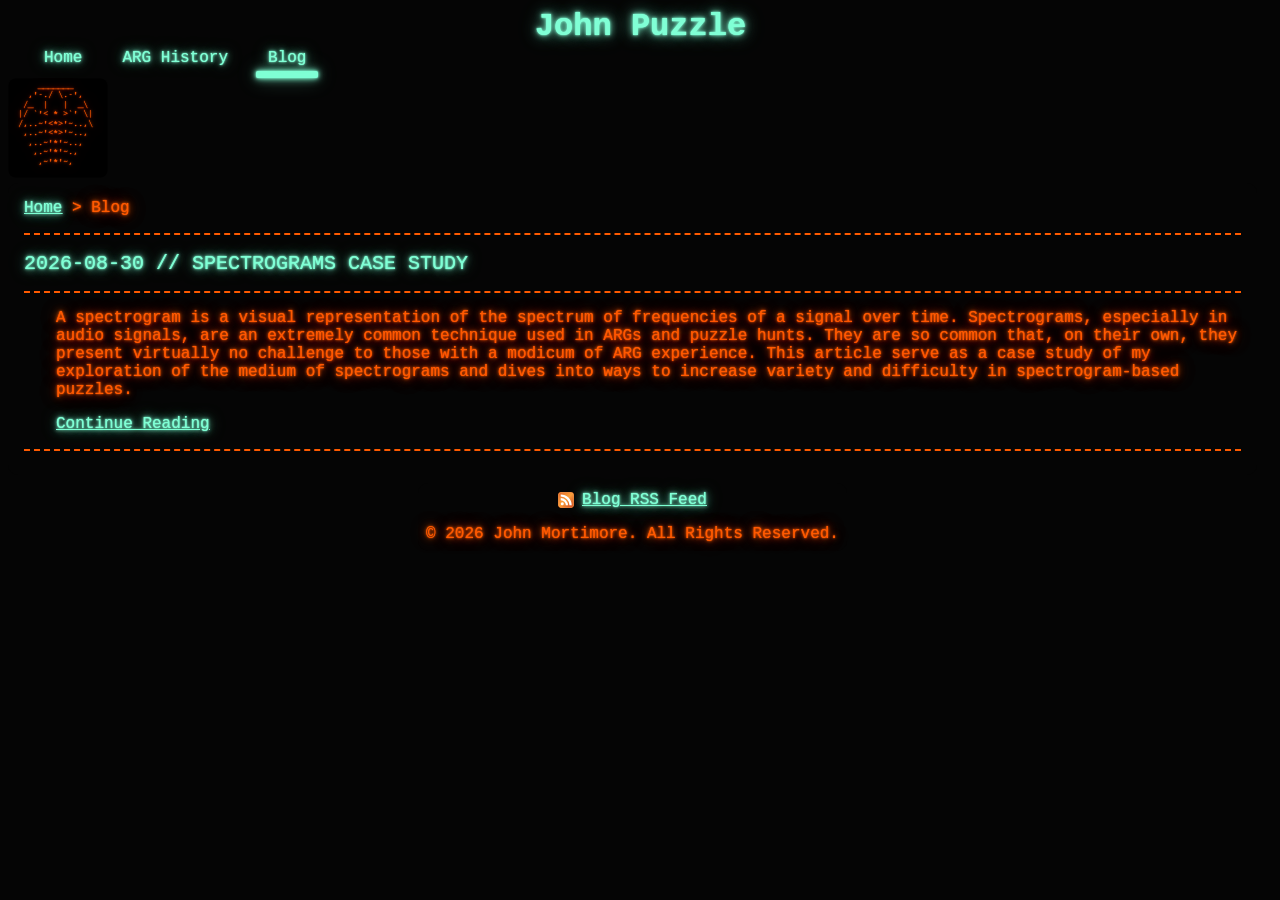
<file: site/blog/index.html>
<!DOCTYPE html>
<html lang="en">
<head>
    <meta charset="UTF-8">
    <title>John Puzzle - Blog</title>
    <meta name="viewport" content="width=device-width, initial-scale=1.0">
    <link rel="icon" type="image/x-icon" href="../images/trilobyte.svg">
    <link rel="canonical" href="https://johnpuzzle.com/blog/">
    <link rel="stylesheet" href="../css/index.css">
    <link rel="alternate" type="application/rss+xml" title="John Puzzle's Blog" href="./rss.xml">
</head>
<body>
<div id="site-header">
    <div id="site-header-text">
        <h1>John Puzzle</h1>
        <nav id="nav-header">
            <div class="nav-option">
                <a href="/" class="nav-btn">Home</a>
                <div class="nav-bar"></div>
            </div>
            <div class="nav-option">
                <a href="/history/" class="nav-btn">ARG History</a>
                <div class="nav-bar"></div>
            </div>
            <div class="nav-option">
                <a href="/blog/" class="nav-btn-current">Blog</a>
                <div class="nav-bar-active"></div>
            </div>
        </nav>
    </div>
    <img src="../images/trilobyte.svg" height="100" width="100" alt="ASCII art Trilobyte logo"/>
</div>
<main>
    <div id="breadcrumbs">
        <a href="/">Home</a> > Blog
    </div>
    <div class="article">
        <hr>
        <h2><span class="article-date">2026-08-30</span> // <span class="article-title">Spectrograms Case Study</span></h2>
        <hr>
        <p class="article-summary indent-2">
            A spectrogram is a visual representation of the spectrum of frequencies of a signal over time. Spectrograms, especially in audio signals,
            are an extremely common technique used in ARGs and puzzle hunts. They are so common that, on their own, they present virtually no challenge
            to those with a modicum of ARG experience. This article serve as a case study of my exploration of the medium of spectrograms and dives into
            ways to increase variety and difficulty in spectrogram-based puzzles.
        </p>
        <p class="indent-2">
            <a href="/blog/spectrograms/" class="article-link">Continue Reading</a>
        </p>
    </div>
    <hr>
</main>
<footer>
    <div class="rss">
        <img src="../images/rss.svg" alt="RSS feed icon">
        <a href="./rss.xml">Blog RSS Feed</a>
    </div>
    <p>&copy; 2026 John Mortimore. All Rights Reserved.</p>
</footer>
</body>
</html>
</file>
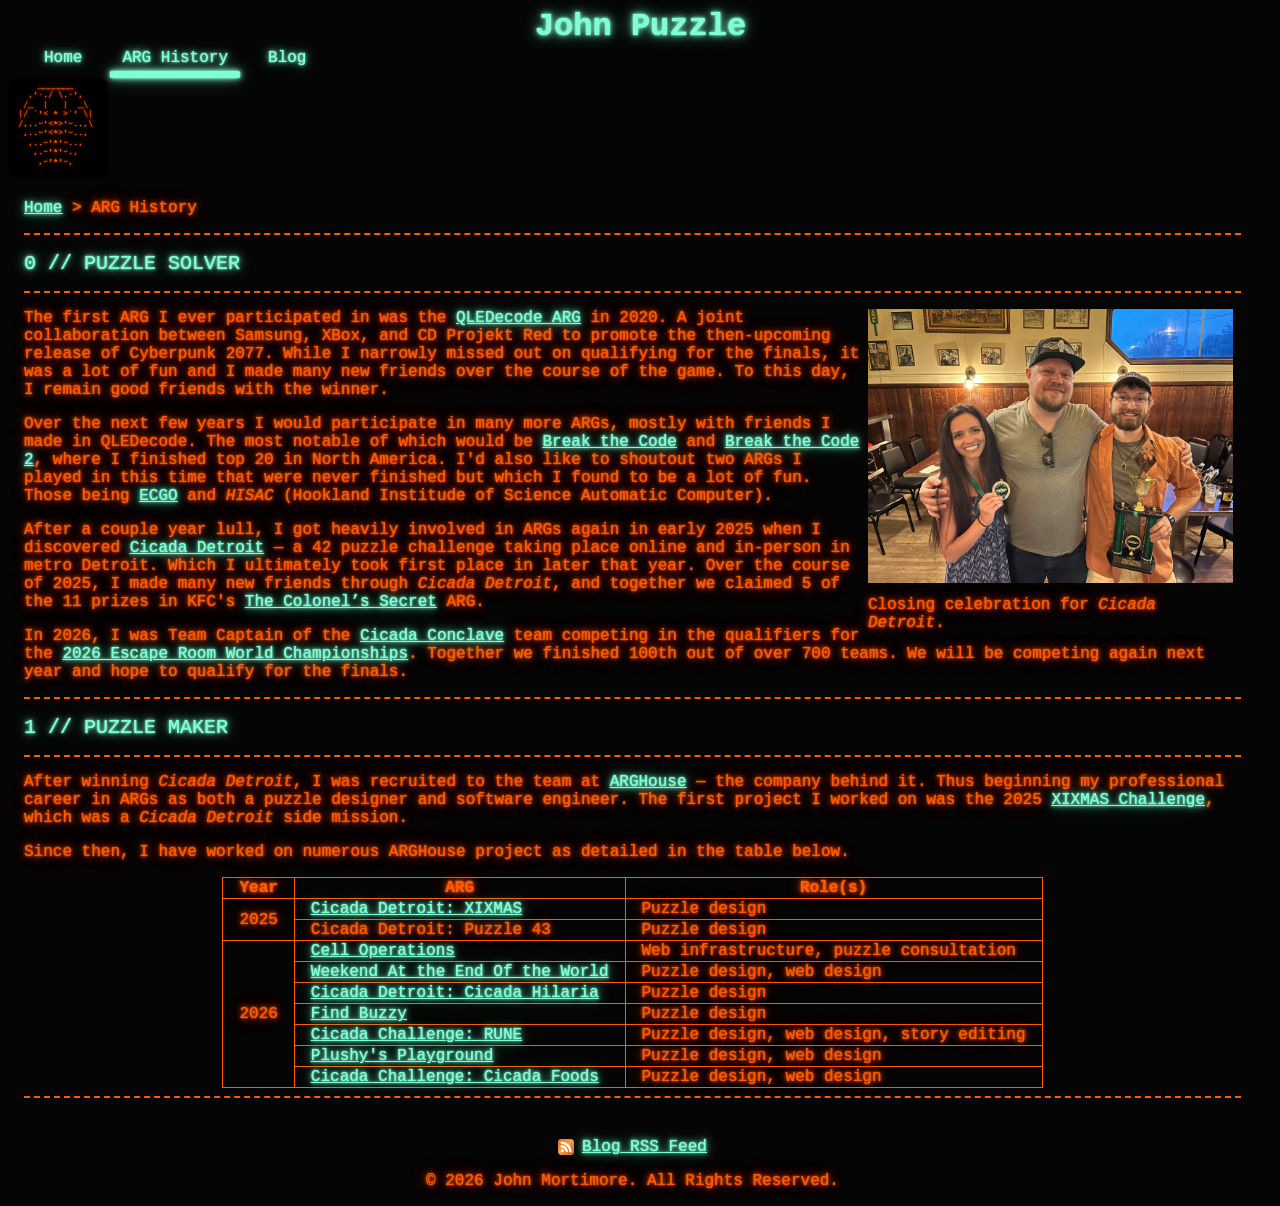
<file: site/history/index.html>
<!DOCTYPE html>
<html lang="en">
<head>
    <meta charset="UTF-8">
    <title>John Puzzle - ARG History</title>
    <meta name="viewport" content="width=device-width, initial-scale=1.0">
    <link rel="icon" type="image/x-icon" href="../images/trilobyte.svg">
    <link rel="canonical" href="https://johnpuzzle.com/history/">
    <link rel="stylesheet" href="../css/index.css">
</head>
<body>
<div id="site-header">
    <div id="site-header-text">
        <h1>John Puzzle</h1>
        <nav id="nav-header">
            <div class="nav-option">
                <a href="/" class="nav-btn">Home</a>
                <div class="nav-bar"></div>
            </div>
            <div class="nav-option">
                <a href="/history/" class="nav-btn-current">ARG History</a>
                <div class="nav-bar-active"></div>
            </div>
            <div class="nav-option">
                <a href="/blog/" class="nav-btn">Blog</a>
                <div class="nav-bar"></div>
            </div>
        </nav>
    </div>
    <img src="../images/trilobyte.svg" height="100" width="100" alt="ASCII art Trilobyte logo"/>
</div>
<main>
    <div id="breadcrumbs">
        <a href="/">Home</a> > ARG History
    </div>
    <hr>
    <h2>0 // Puzzle Solver</h2>
    <hr>
    <figure style="float: right; min-width: 225px; max-width: 30%; margin: .5rem">
        <img src="images/cicada-detroit-win.jpg" alt="Image of the closing celebration for Cicada Detroit"/>
        <figcaption>Closing celebration for <i>Cicada Detroit</i>.</figcaption>
    </figure>
    <p>
        The first ARG I ever participated in was the
        <a href="https://news.samsung.com/us/samsung-qledecode-unlock-ultimate-cyberpunk-2077-next-gen-gaming-setup-twitch" target="_blank">QLEDecode ARG</a>
        in 2020. A joint collaboration between Samsung, XBox, and CD Projekt Red to promote the then-upcoming release of Cyberpunk 2077. While I narrowly missed
        out on qualifying for the finals, it was a lot of fun and I made many new friends over the course of the game. To this day, I remain good friends with
        the winner.
    </p>
    <p>
        Over the next few years I would participate in many more ARGs, mostly with friends I made in QLEDecode. The most notable of which would be
        <a href="https://s1.breakthecode.tech/" target="_blank">Break the Code</a> and <a href="https://breakthecode.tech/" target="_blank">Break the Code 2</a>,
        where I finished top 20 in North America. I'd also like to shoutout two ARGs I played in this time that were never finished but which I found to be a lot
        of fun. Those being <a href="https://www.nightmind.info/puzzleproj/ecgo" target="_blank">ECGO</a> and <i>HISAC</i> (Hookland Institude of Science
        Automatic Computer).
    </p>
    <p>
        After a couple year lull, I got heavily involved in ARGs again in early 2025 when I discovered
        <a href="https://www.cicadadetroit.com/" target="_blank">Cicada Detroit</a> — a 42 puzzle challenge taking place online and in-person in metro Detroit.
        Which I ultimately took first place in later that year. Over the course of 2025, I made many new friends through <i>Cicada Detroit</i>, and together we
        claimed 5 of the 11 prizes in KFC's
        <a href="https://www.argn.com/2025/07/kfc_launches_special_blend_of_11_secret_codes_and_puzzles/" target="_blank">The Colonel’s Secret</a> ARG.
    </p>
    <p>
        In 2026, I was Team Captain of the <a href="https://erchamp.com/team/9844" target="_blank">Cicada Conclave</a> team competing in the qualifiers for
        the <a href="https://erchamp.com/championship/2026" target="_blank">2026 Escape Room World Championships</a>. Together we finished 100th out of over
        700 teams. We will be competing again next year and hope to qualify for the finals.
    </p>
    <hr>
    <h2>1 // Puzzle Maker</h2>
    <hr>
    <p>
        After winning <i>Cicada Detroit</i>, I was recruited to the team at <a href="https://arghouse.com/" target="_blank">ARGHouse</a> — the company behind
        it. Thus beginning my professional career in ARGs as both a puzzle designer and software engineer. The first project I worked on was the 2025
        <a href="https://www.cicadadetroit.com/xixmas" target="_blank">XIXMAS Challenge</a>, which was a <i>Cicada Detroit</i> side mission.
    </p>
    <p>
        Since then, I have worked on numerous ARGHouse project as detailed in the table below.
    </p>
    <table style="min-width: 50%">
        <tr>
            <th>Year</th>
            <th>ARG</th>
            <th>Role(s)</th>
        </tr>
        <tr>
            <td rowspan="2">2025</td>
            <td><a href="https://www.cicadadetroit.com/xixmas" target="_blank">Cicada Detroit: XIXMAS</a></td>
            <td>Puzzle design</td>
        </tr>
        <tr>
            <td>Cicada Detroit: Puzzle 43</td>
            <td>Puzzle design</td>
        </tr>
        <tr>
            <td rowspan="7">2026</td>
            <td><a href="https://celloperations.com/" target="_blank">Cell Operations</a></td>
            <td>Web infrastructure, puzzle consultation</td>
        </tr>
        <tr>
            <td><a href="https://www.weekendattheendoftheworld.com/" target="_blank">Weekend At the End Of the World</a></td>
            <td>Puzzle design, web design</td>
        </tr>
        <tr>
            <td><a href="https://www.cicadadetroit.com/cicadahilaria" target="_blank">Cicada Detroit: Cicada Hilaria</a></td>
            <td>Puzzle design</td>
        </tr>
        <tr>
            <td><a href="https://findbuzzy.com/" target="_blank">Find Buzzy</a></td>
            <td>Puzzle design</td>
        </tr>
        <tr>
            <td><a href="https://www.cicadachallenge.com/vault/" target="_blank">Cicada Challenge: RUNE</a></td>
            <td>Puzzle design, web design, story editing</td>
        </tr>
        <tr>
            <td><a href="https://plushyplayground.org/" target="_blank">Plushy's Playground</a></td>
            <td>Puzzle design, web design</td>
        </tr>
        <tr>
            <td><a href="https://www.cicadachallenge.com/vault/" target="_blank">Cicada Challenge: Cicada Foods</a></td>
            <td>Puzzle design, web design</td>
        </tr>
    </table>
    <hr>
</main>
<footer>
    <div class="rss">
        <img src="../images/rss.svg" alt="RSS feed icon">
        <a href="../blog/rss.xml">Blog RSS Feed</a>
    </div>
    <p>&copy; 2026 John Mortimore. All Rights Reserved.</p>
</footer>
</body>
</html>
</file>
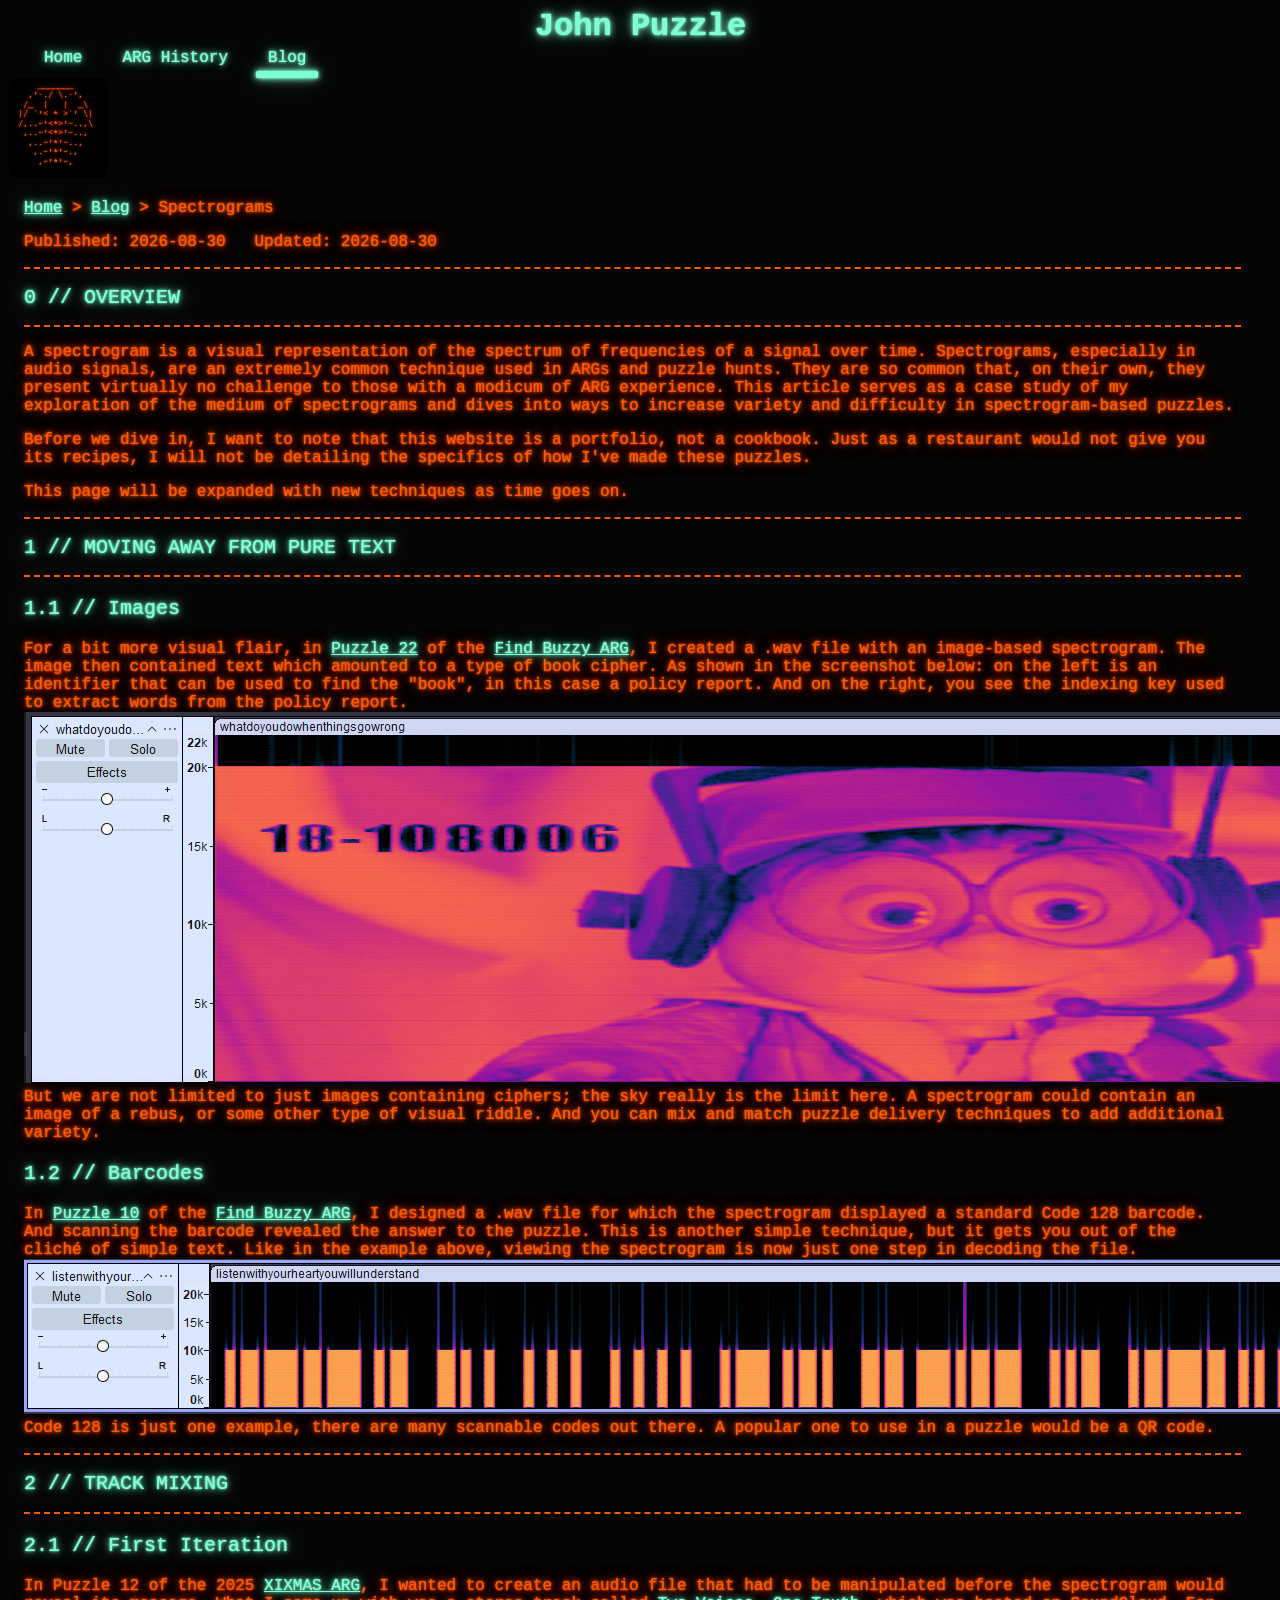
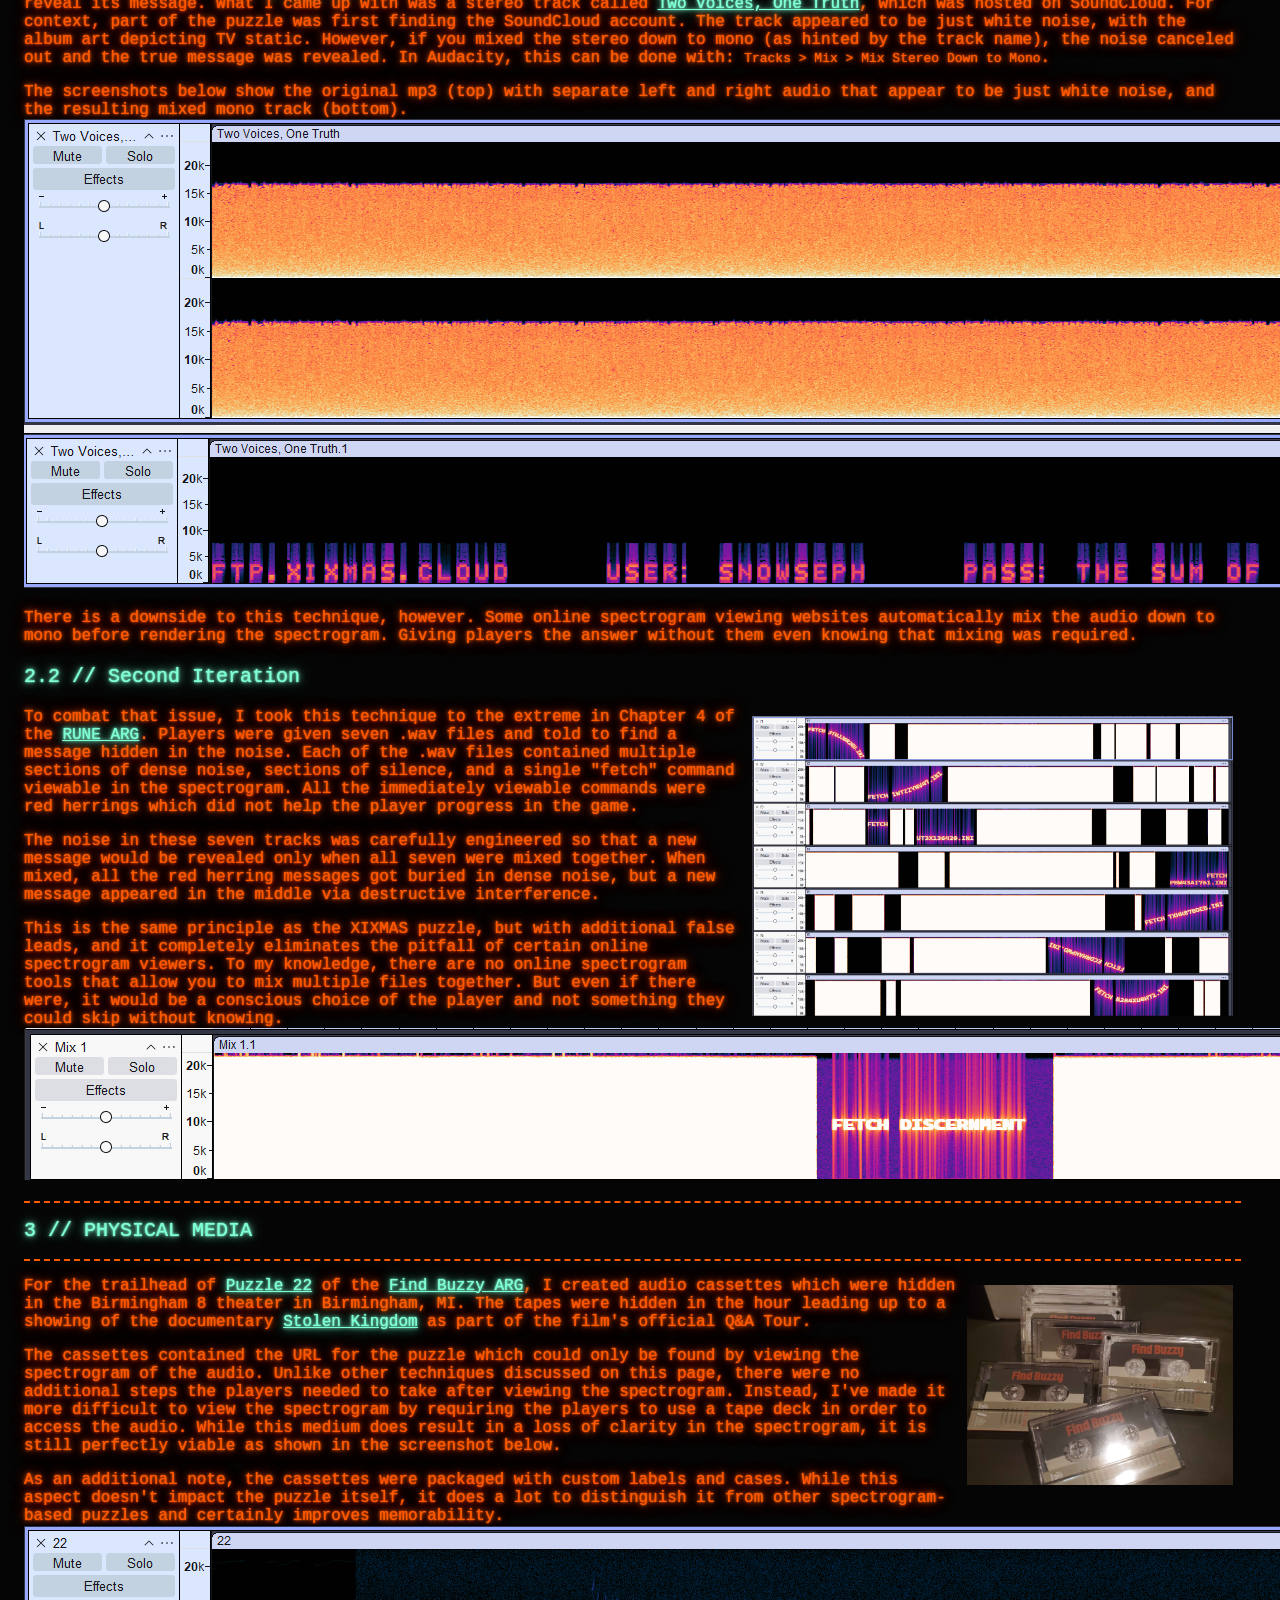
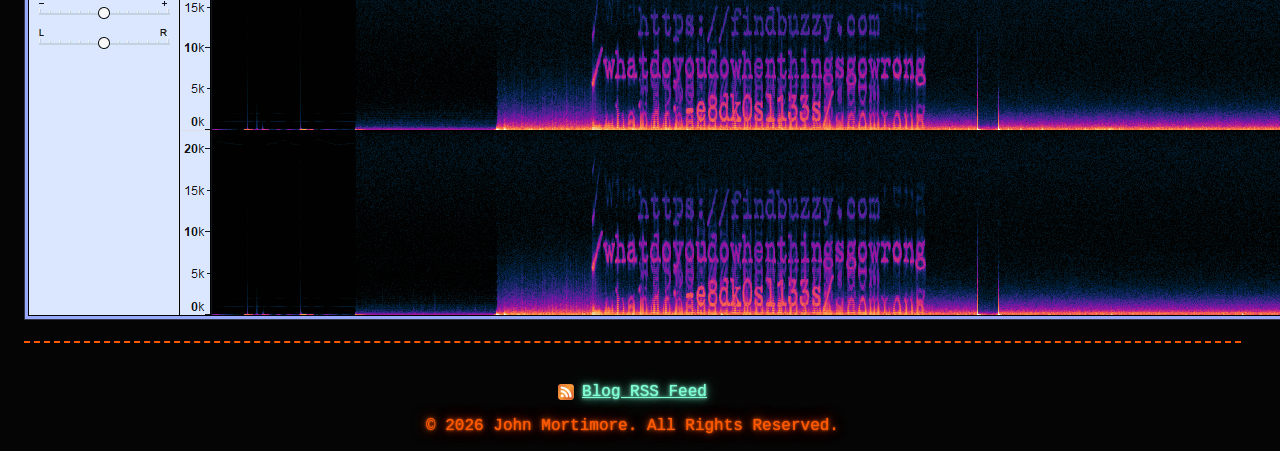
<file: site/blog/spectrograms/index.html>
<!DOCTYPE html>
<html lang="en">
<head>
    <meta charset="UTF-8">
    <title>John Puzzle - Spectrograms</title>
    <meta name="viewport" content="width=device-width, initial-scale=1.0">
    <link rel="icon" type="image/x-icon" href="../../images/trilobyte.svg">
    <link rel="canonical" href="https://johnpuzzle.com/blog/spectrograms/">
    <link rel="stylesheet" href="../../css/index.css">
</head>
<body>
<div id="site-header">
    <div id="site-header-text">
        <h1>John Puzzle</h1>
        <nav id="nav-header">
            <div class="nav-option">
                <a href="/" class="nav-btn">Home</a>
                <div class="nav-bar"></div>
            </div>
            <div class="nav-option">
                <a href="/history/" class="nav-btn">ARG History</a>
                <div class="nav-bar"></div>
            </div>
            <div class="nav-option">
                <a href="/blog/" class="nav-btn-current">Blog</a>
                <div class="nav-bar-active"></div>
            </div>
        </nav>
    </div>
    <img src="../../images/trilobyte.svg" height="100" width="100" alt="ASCII art Trilobyte logo"/>
</div>
<main>
    <div id="breadcrumbs">
        <a href="/">Home</a> > <a href="/blog">Blog</a> > Spectrograms
    </div>
    <p>Published: 2026-08-30 &nbsp; Updated: 2026-08-30</p>
    <hr>
    <h2>0 // Overview</h2>
    <hr>
    <p>
        A spectrogram is a visual representation of the spectrum of frequencies of a signal over time. Spectrograms, especially in audio signals,
        are an extremely common technique used in ARGs and puzzle hunts. They are so common that, on their own, they present virtually no challenge
        to those with a modicum of ARG experience. This article serves as a case study of my exploration of the medium of spectrograms and dives into
        ways to increase variety and difficulty in spectrogram-based puzzles.
    </p>
    <p>
        Before we dive in, I want to note that this website is a portfolio, not a cookbook. Just as a restaurant would not give you its recipes, I will
        not be detailing the specifics of how I've made these puzzles.
    </p>
    <p>
        This page will be expanded with new techniques as time goes on.
    </p>
    <hr>
    <h2>1 // Moving Away From Pure Text</h2>
    <hr>
    <h3>1.1 // Images</h3>
    <p>
        For a bit more visual flair, in <a href="https://findbuzzy.com/listenwithyourheartyouwillunderstand-h9syb532/" target="_blank">Puzzle 22</a>
        of the <a href="https://findbuzzy.com/" target="_blank">Find Buzzy ARG</a>, I created a .wav file with an image-based spectrogram. The image then
        contained text which amounted to a type of book cipher. As shown in the screenshot below: on the left is an identifier that can be used to find the
        "book", in this case a policy report. And on the right, you see the indexing key used to extract words from the policy report.
        <img src="../images/buzzy-22-spectrogram.png" alt="Screenshot from Audacity showing a spectrogram featuring the image of Buzzy and a book cipher"/>
        But we are not limited to just images containing ciphers; the sky really is the limit here. A spectrogram could contain an image of a rebus, or some
        other type of visual riddle. And you can mix and match puzzle delivery techniques to add additional variety.
    </p>
    <h3>1.2 // Barcodes</h3>
    <p>
        In <a href="https://findbuzzy.com/listenwithyourheartyouwillunderstand-h9syb532/" target="_blank">Puzzle 10</a> of the
        <a href="https://findbuzzy.com/" target="_blank">Find Buzzy ARG</a>, I designed a .wav file for which the spectrogram displayed a standard Code 128
        barcode. And scanning the barcode revealed the answer to the puzzle. This is another simple technique, but it gets you out of the cliché of simple
        text. Like in the example above, viewing the spectrogram is now just one step in decoding the file.
        <img src="../images/barcode-spectrogram.png" alt="Screenshot from Audacity showing a spectrogram with the appearance of a barcode"/>
        Code 128 is just one example, there are many scannable codes out there. A popular one to use in a puzzle would be a QR code.
    </p>
    <hr>
    <h2>2 // Track Mixing</h2>
    <hr>
    <h3>2.1 // First Iteration</h3>
    <p>
        In Puzzle 12 of the 2025 <a href="https://www.cicadadetroit.com/xixmas" target="_blank">XIXMAS ARG</a>, I wanted to create an audio file that had to
        be manipulated before the spectrogram would reveal its message. What I came up with was a stereo track called
        <a href="https://soundcloud.com/tuvsulkgweiytuft/two-voices-one-truth" target="_blank">Two Voices, One Truth</a>, which was hosted on SoundCloud.
        For context, part of the puzzle was first finding the SoundCloud account. The track appeared to be just white noise, with the album art depicting
        TV static. However, if you mixed the stereo down to mono (as hinted by the track name), the noise canceled out and the true message was revealed.
        In Audacity, this can be done with: <code>Tracks > Mix > Mix Stereo Down to Mono</code>.
    </p>
    <p>
        The screenshots below show the original mp3 (top) with separate left and right audio that appear to be just white noise, and the resulting mixed
        mono track (bottom).
        <img src="../images/two-voices-one-truth.png" alt="Screenshot from Audacity showing a spectrogram before and after mixing stereo down to mono"/>
    </p>
    <p>
        There is a downside to this technique, however. Some online spectrogram viewing websites automatically mix the audio down to mono before rendering
        the spectrogram. Giving players the answer without them even knowing that mixing was required.
    </p>
    <h3>2.2 // Second Iteration</h3>
    <p>
        <img src="../images/perception.png" style="float: right; max-height: 300px; max-width: 50%; margin: .5rem"
             alt="Screenshot from Audacity showing spectrograms of seven tracks with white noise and red herring messages"/>
        To combat that issue, I took this technique to the extreme in Chapter 4 of the <a href="https://www.cicadachallenge.com/vault/" target="_blank">RUNE ARG</a>.
        Players were given seven .wav files and told to find a message hidden in the noise. Each of the .wav files contained multiple sections of dense noise,
        sections of silence, and a single "fetch" command viewable in the spectrogram. All the immediately viewable commands were red herrings which did not help
        the player progress in the game.
    </p>
    <p>
        The noise in these seven tracks was carefully engineered so that a new message would be revealed only when all seven were mixed together. When mixed,
        all the red herring messages got buried in dense noise, but a new message appeared in the middle via destructive interference.
    </p>
    <p>
        This is the same principle as the XIXMAS puzzle, but with additional false leads, and it completely eliminates the pitfall of certain online spectrogram
        viewers. To my knowledge, there are no online spectrogram tools that allow you to mix multiple files together. But even if there were, it would be a
        conscious choice of the player and not something they could skip without knowing.
        <img src="../images/fetch-discernment.png"
             alt="Screenshot from Audacity showing the resulting spectrogram after of mixing the seven tracks down to one, revealing the true hidden message"/>
    </p>
    <hr>
    <h2>3 // Physical Media</h2>
    <hr>
    <p>
        <img src="../images/buzzy-22-cassettes.jpg" style="float: right; max-height: 200px; margin: .5rem" alt="Image of cassette tapes from the Find Buzzy ARG"/>
        For the trailhead of <a href="https://findbuzzy.com/listenwithyourheartyouwillunderstand-h9syb532/" target="_blank">Puzzle 22</a> of the
        <a href="https://findbuzzy.com/" target="_blank">Find Buzzy ARG</a>, I created audio cassettes which were hidden in the Birmingham 8 theater in
        Birmingham, MI. The tapes were hidden in the hour leading up to a showing of the documentary
        <a href="https://www.stolenkingdomfilm.com/" target="_blank">Stolen Kingdom</a> as part of the film's official Q&A Tour.
    </p>
    <p>
        The cassettes contained the URL for the puzzle which could only be found by viewing the spectrogram of the audio. Unlike other techniques discussed
        on this page, there were no additional steps the players needed to take after viewing the spectrogram. Instead, I've made it more difficult to view the
        spectrogram by requiring the players to use a tape deck in order to access the audio. While this medium does result in a loss of clarity in the
        spectrogram, it is still perfectly viable as shown in the screenshot below.
    </p>
    <p>
        As an additional note, the cassettes were packaged with custom labels and cases. While this aspect doesn't impact the puzzle itself, it does a lot
        to distinguish it from other spectrogram-based puzzles and certainly improves memorability.
        <img src="../images/buzzy-22-trailhead.png" alt="Screenshot from Audacity showing the spectrogram of the contents on the Find Buzzy cassettes"/>
    </p>
    <hr>
</main>
<footer>
    <div class="rss">
        <img src="../../images/rss.svg" alt="RSS feed icon">
        <a href="../rss.xml">Blog RSS Feed</a>
    </div>
    <p>&copy; 2026 John Mortimore. All Rights Reserved.</p>
</footer>
</body>
</html>
</file>
<file: site/css/index.css>
:root {
	--main-color: #050505;
	--background-color: #050505;
	--text-orange: #ff5a00;
	--text-green: #80ffd5;
}

html {
	scrollbar-gutter: stable;
}

body {
	min-width: 280px;
	margin: 8px;
	font-family: "Courier New", "Noto Sans Mono", monospace;
	background-color: var(--background-color);
}

main {
	box-sizing: border-box;
	width: min(100%, 1250px);
	margin-right: auto;
	margin-left: auto;
	padding-right: 1rem;
	padding-bottom: 1rem;
	padding-left: 1rem;
	color: var(--text-orange);
	border-radius: 10px;
	background-color: var(--main-color);

	/* CRT phosphor glow */
	text-shadow: 0 0 1px var(--text-orange),
	0 0 3px var(--text-orange),
	0 0 7px color-mix(in srgb, var(--text-orange) 90%, transparent),
	0 0 15px color-mix(in srgb, var(--text-orange) 50%, transparent),
	0 0 25px color-mix(in srgb, var(--text-orange) 30%, transparent);

	/* Slight CRT softness */
	filter: blur(0.15px);
}

header {
	display: flex;
	flex-direction: row;
	justify-content: space-between;
	box-sizing: border-box;
	width: min(100%, 1250px);
	margin-right: auto;
	margin-left: auto;
}

footer {
	bottom: 0;
	left: 0;
	width: fit-content;
	margin-top: 8px;
	margin-right: auto;
	margin-left: auto;
	padding: 0.5rem;
	text-align: center;
	color: var(--text-orange);
	border-radius: 10px;
	background-color: var(--main-color);
	/* CRT phosphor glow */
	text-shadow: 0 0 1px var(--text-orange),
	0 0 3px var(--text-orange),
	0 0 7px color-mix(in srgb, var(--text-orange) 90%, transparent),
	0 0 15px color-mix(in srgb, var(--text-orange) 50%, transparent),
	0 0 25px color-mix(in srgb, var(--text-orange) 30%, transparent);

	/* Slight CRT softness */
	filter: blur(0.15px);
}

h1 {
	width: min(100%, 1250px);
	margin: auto;
	font-weight: 900;
	text-align: center;
	color: var(--text-green);

	text-shadow: 0 0 1px var(--text-green),
	0 0 3px var(--text-green),
	0 0 7px color-mix(in srgb, var(--text-green) 90%, transparent),
	0 0 15px color-mix(in srgb, var(--text-green) 50%, transparent),
	0 0 25px color-mix(in srgb, var(--text-green) 30%, transparent);

	filter: blur(0.15px);
}

h1 a:link, h1 a:visited {
	text-decoration: inherit;
	color: inherit;
}

h2, h3 {
	font-size: 1.25em;
	font-weight: 400;
	color: var(--text-green);

	text-shadow: 0 0 1px var(--text-green),
	0 0 3px var(--text-green),
	0 0 7px color-mix(in srgb, var(--text-green) 90%, transparent),
	0 0 15px color-mix(in srgb, var(--text-green) 50%, transparent),
	0 0 25px color-mix(in srgb, var(--text-green) 30%, transparent);

	filter: blur(0.15px);
}

h2 {
	text-transform: uppercase;
}

hr {
	width: 100%;
	border: none;
	border-top: 2px dashed var(--text-orange);
	filter: blur(0.15px);
}

a:link, a:visited {
	color: var(--text-green);
	text-shadow: 0 0 1px var(--text-green),
	0 0 3px var(--text-green),
	0 0 7px color-mix(in srgb, var(--text-green) 90%, transparent),
	0 0 15px color-mix(in srgb, var(--text-green) 50%, transparent),
	0 0 25px color-mix(in srgb, var(--text-green) 30%, transparent);

	filter: blur(0.15px);
}

pre {
	overflow: auto;
}

figure img {
	max-width: 100%;
	margin: 0 0 .5rem;
}

table {
	margin: auto;
}

table, th, td {
	border-collapse: collapse;
	border: 1px solid;
}

th, td {
	padding-right: 1rem;
	padding-left: 1rem;
}

/*cleaned up to here*/

footer p:first-child {
	margin-top: 0;
}

footer p:last-child {
	margin-bottom: 0;
}

.indent-1 {
	margin-left: 1rem;
}

.indent-2 {
	margin-left: 2rem;
}

.nav-option {
	display: flex;
	flex-direction: column;
}

.inline-img {
	display: block;
	max-width: 90%;
	max-height: 400px;
	margin: .5rem auto;
}

.nav-btn, .nav-btn-current {
	display: inline-block;
	padding: 4px 12px;
	text-decoration: none;
	inset: -1em;
}

.nav-btn-current {
	cursor: default;
}

.nav-bar, .nav-bar-active {
	display: inline-block;
	height: 1px;
	padding: 1px;
	text-decoration: none;
	border-radius: 2px;
}

.nav-bar {
	border: 2px solid transparent;
}

.nav-bar-active, .nav-btn:hover + .nav-bar {
	color: var(--text-green);
	border: 2px solid var(--text-green);
	background: var(--text-green);
	box-shadow: 0 0 2px var(--text-green),
	0 0 5px var(--text-green),
	0 0 10px color-mix(in srgb, var(--text-green) 80%, transparent),
	0 0 20px color-mix(in srgb, var(--text-green) 40%, transparent);
}

.project-container {
	display: flex;
	flex-direction: row;
	gap: 1rem;
}

.project-img {
	align-content: center;
	align-items: center;
}

.project-img img {
	min-width: 90px;
	max-width: 90px
}

.project-description {
	flex-grow: 2;
}

.project-description p {
	margin-top: 0;
	margin-bottom: .5rem;
}

.project-description p:last-child {
	margin-bottom: 0;
}

.rss {
	display: flex;
	align-items: center;
	flex-direction: row;
	justify-content: center;
	margin-top: 0;
	margin-bottom: .5rem;
	gap: .5rem;
}

.rss img {
	display: inline;
	height: 1rem;
	margin: 0;
}

.youtube-container {
	display: flex;
	align-items: center;
	flex-direction: row;
	margin-top: 1rem;
	margin-bottom: 1rem;
	gap: 1rem;
}

.yt-video {
	width: 32%;
	min-width: 300px;
	max-width: 400px;
	height: 32%;
	padding: 1px;
	border: 2px solid var(--text-orange);
	border-radius: 8px;
	box-shadow: 0 0 2px var(--text-orange),
	0 0 5px var(--text-orange),
	0 0 10px color-mix(in srgb, var(--text-orange) 80%, transparent),
	0 0 20px color-mix(in srgb, var(--text-orange) 40%, transparent);

	aspect-ratio: 16 / 9;
}

.youtube-description {
	align-self: flex-start;
}

.youtube-description h3 {
	margin-top: .5rem;
}

.blink {
	animation: blinker 1.25s step-start infinite;
}

#bg {
	position: fixed;
	z-index: -1;
	top: 0;
	left: 0;
	width: 100vw;
	height: 100vh;
	pointer-events: none;
}

#breadcrumbs {
	margin-bottom: 1rem;
	padding-top: 1rem;
}

#site-header-text {
	margin: auto 0 auto 1rem;
}

#header-logo {
	width: 100px;
	height: 100px;
	margin: 0 1rem 0 0;
}

#nav-header {
	display: flex;
	flex-direction: row;
	justify-content: flex-start;
	box-sizing: border-box;
	width: min(100%, 1250px);
	margin-right: auto;
	margin-bottom: 0;
	margin-left: auto;
	padding-left: .5rem;
	gap: 1rem;
}

@keyframes blinker {
	50% {
		opacity: 15%
	}
}

@media screen and (max-width: 750px) {
	body {
		margin: 1rem 1vw 1vw;
	}

	main {
		padding-right: 2vw;
		padding-left: 2vw;
	}

	header {
		flex-direction: column;
	}

	h1, h2, label {
		text-align: center;
	}

	footer {
		margin-top: 1vw;
	}

	.youtube-container {
		flex-direction: column-reverse;
	}

	.yt-video {
		width: 80%;
	}

	#header-logo {
		margin: 0 auto;
	}

	#site-header-text {
		margin: auto auto .5rem;
	}

	#nav-header {
		justify-content: center;
		padding-left: 0;
	}
}

@media screen and (max-width: 500px) {
	.project-container {
		display: flex;
		flex-direction: row-reverse;
	}

	.project-img img {
		float: right;
	}

	.yt-video {
		width: 90%;
	}
}
</file>
